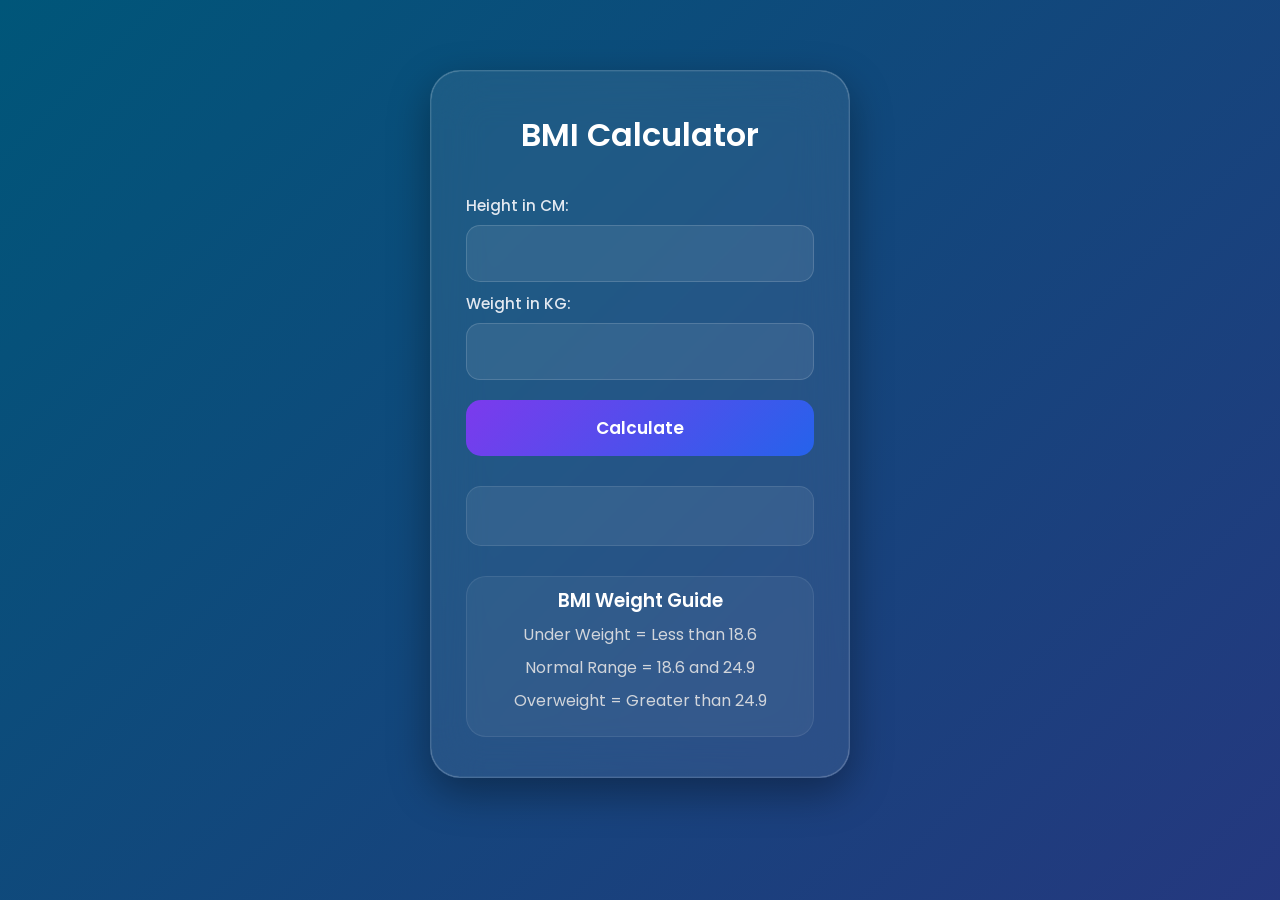
<file: BMICalculator/index.html>
<!DOCTYPE html>
<html lang="en">

<head>
    <meta charset="UTF-8">
    <meta name="viewport" content="width=device-width, initial-scale=1.0">
    <title>BMI Calculator</title>
    <link rel="stylesheet" href="style.css">
</head>

<body>
    <div class="container">
        <nav></nav>
        <div class="wrapper">
            <h1>BMI Calculator</h1>
            <form>
                <p><label>Height in CM: </label>
                    <input type="text" id="height">
                </p>
                <p><label>Weight in KG: </label>
                    <input type="text" id="weight">
                </p>

                <button>Calculate</button>
                <div class="result"></div>
                <div class="weight-guide">
                    <h3>BMI Weight Guide</h3>
                    <p>Under Weight = Less than 18.6</p>
                    <p>Normal Range = 18.6 and 24.9</p>
                    <p>Overweight = Greater than 24.9</p>
                </div>
            </form>
        </div>
    </div>
</body>
<script src="script.js"></script>
</html>
</file>
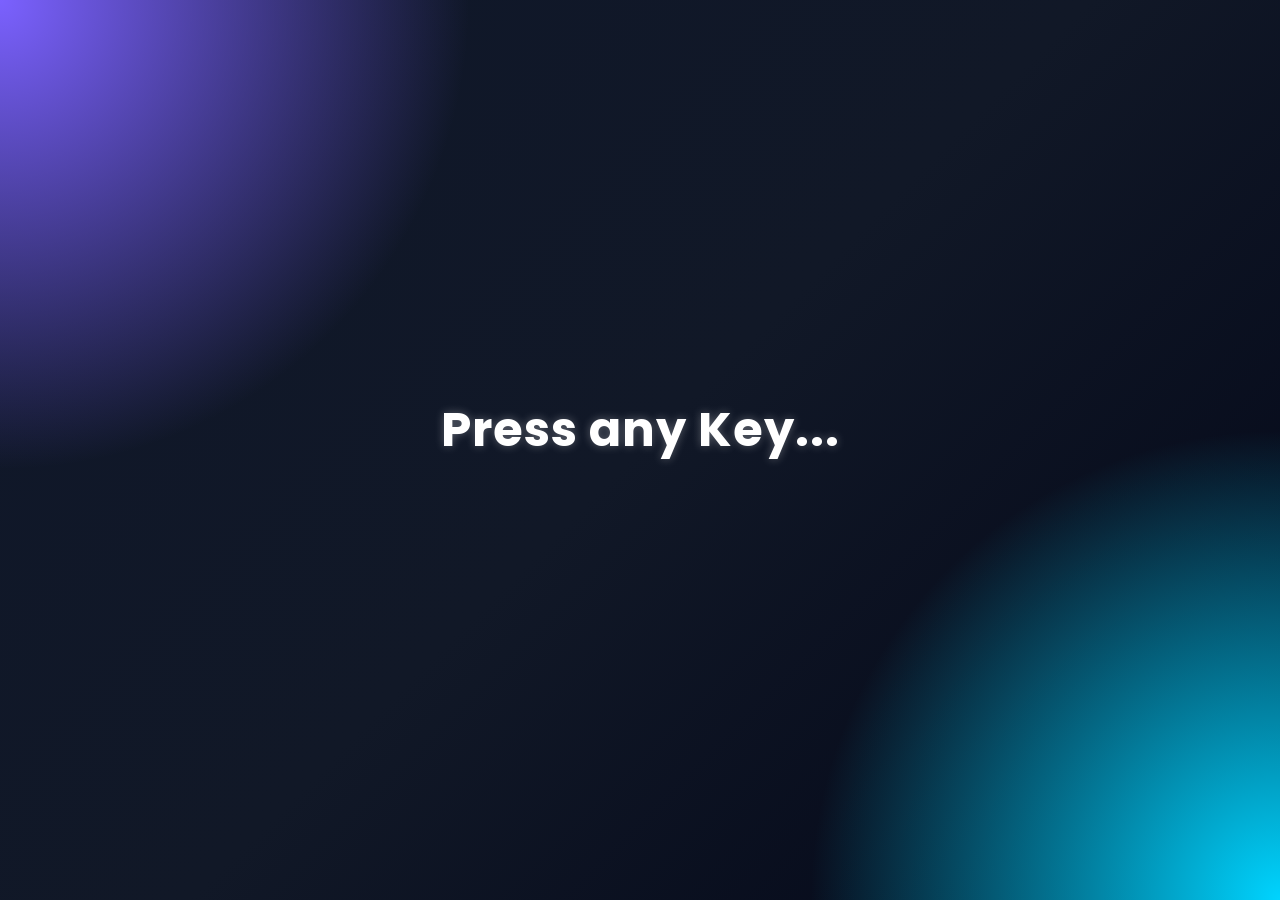
<file: KeyboardKey/index.html>
<!DOCTYPE html>
<html lang="en">

<head>
    <meta charset="UTF-8">
    <meta name="viewport" content="width=device-width, initial-scale=1.0">
    <title>Keyboard Keys</title>
    <link rel="stylesheet" href="style.css">
</head>

<body>
    <h1>Press any Key...</h1>
    <div class="table">
        <table>
            <tr>
                <th></th>
                <th></th>
                <th></th>
            </tr>

            <tr>
                <td></td>
                <td></td>
                <td></td>
            </tr>
        </table>
    </div>

</body>
<script src="script.js"></script>

</html>
</file>
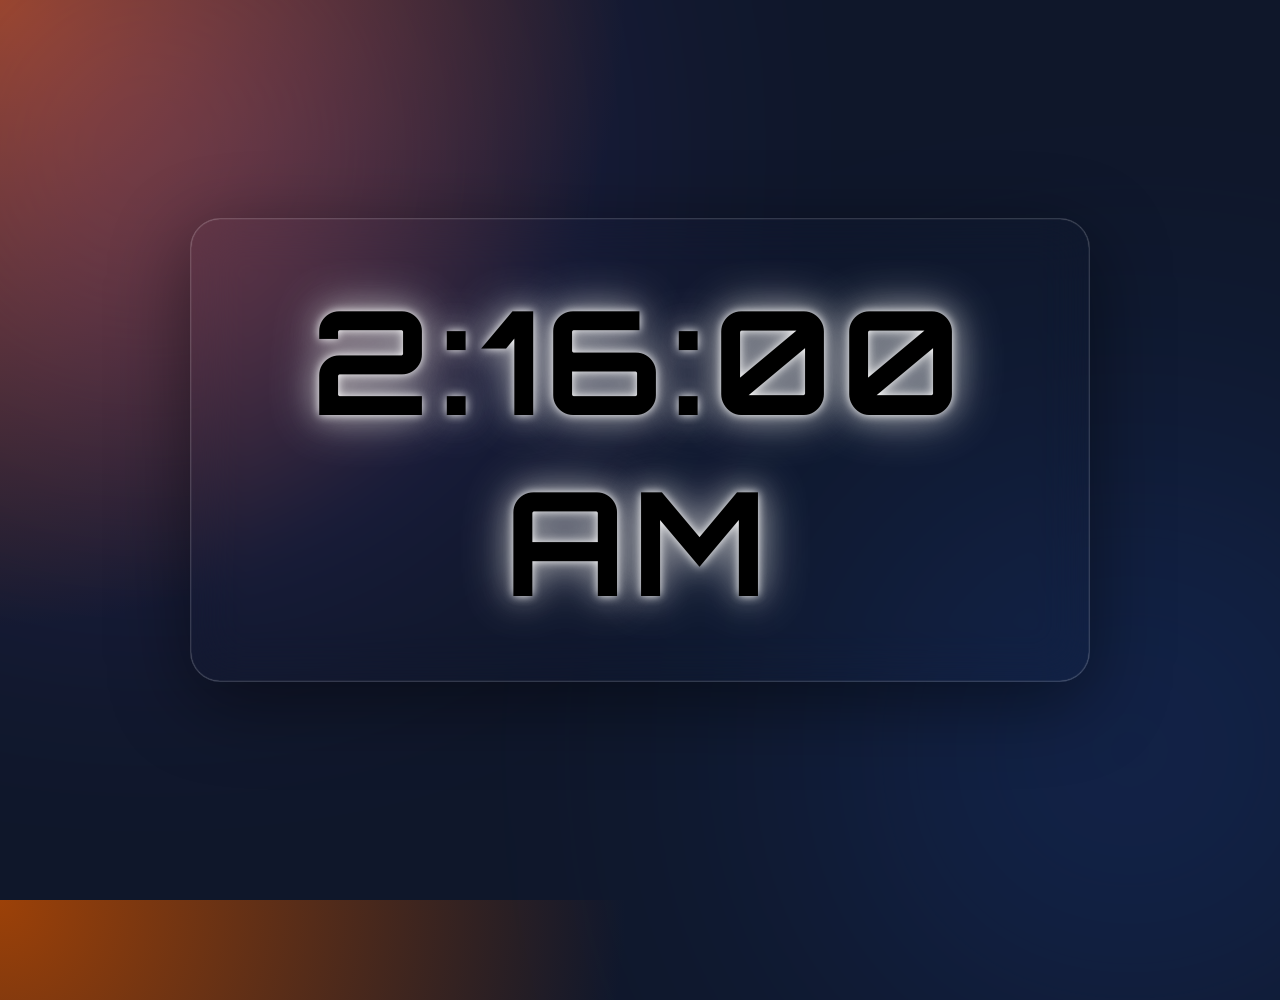
<file: MordernClock/index.html>
<!DOCTYPE html>
<html lang="en">
<head>
    <meta charset="UTF-8">
    <meta name="viewport" content="width=device-width, initial-scale=1.0">
    <title>Clock</title>
    <link rel="stylesheet" href="style.css">
</head>
<body>
    <div class="container">
        <div class="wrapper">
            <div class="clock"></div>
        </div>
    </div>
</body>             
<script src="script.js"></script>
</html>
</file>
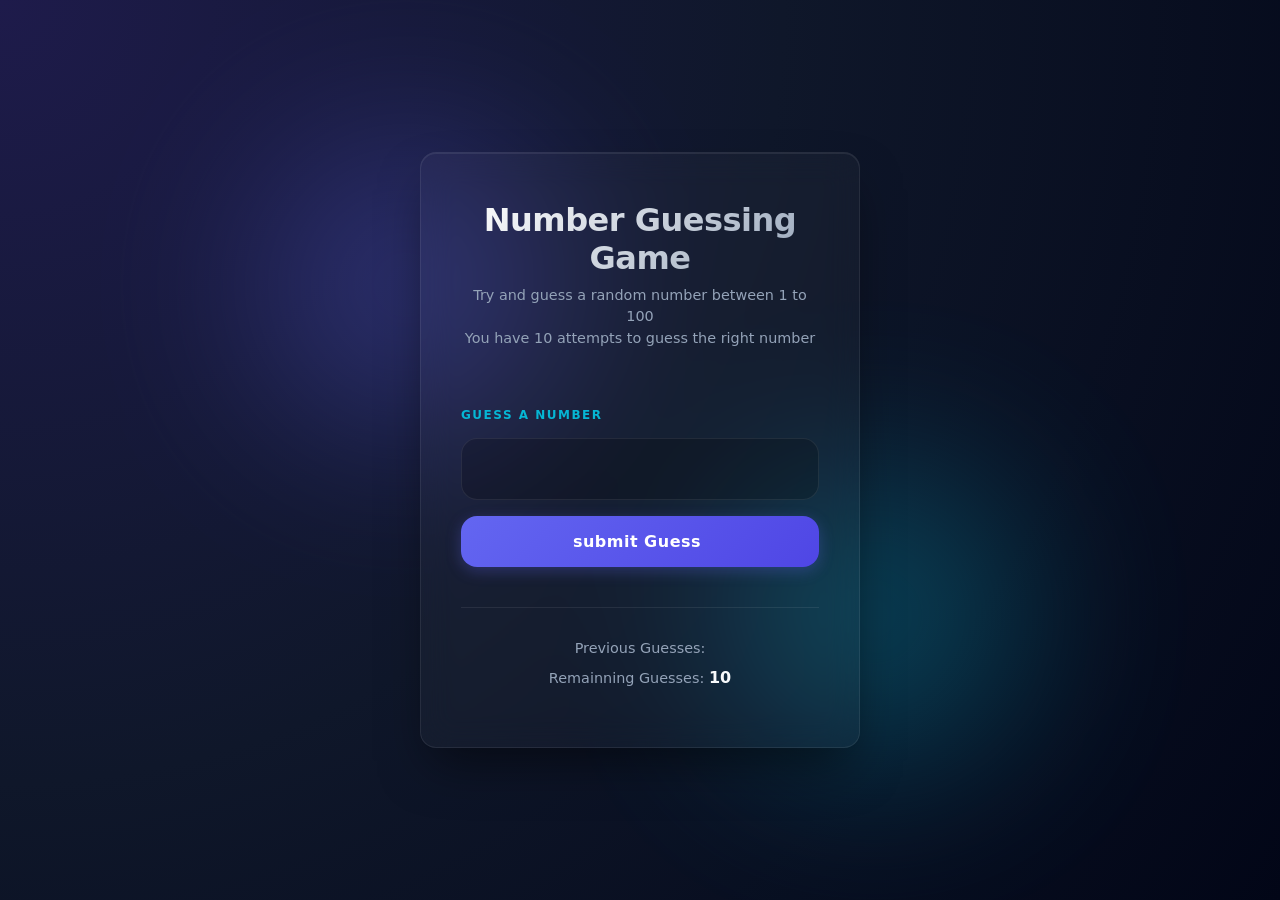
<file: NumberGuess/index.html>
<!DOCTYPE html>
<html lang="en">
<head>
    <meta charset="UTF-8">
    <meta name="viewport" content="width=device-width, initial-scale=1.0">
    <title>Number Guess</title>
    <link rel="stylesheet" href="style.css">
</head>
<body>
    <div class="container">
        <nav></nav>
        <div class="wrapper">
            <h1>Number Guessing Game</h1>
            <h3>Try and guess a random number between 1 to 100</h3>
            <h3>You have 10 attempts to guess the right number</h3>
            <br>
            <div class="main-container">
                <form>
                    <label for="guessNumber">Guess a Number</label>
                    <input type="text" id="guessField" class="guessField">
                    <input type="submit" id="subt" value="submit Guess " class="guessSubmit">

                </form>

                <div class="resultparas">
                    <p class="guesses">Previous Guesses: <span></span></p>
                    <p>Remainning Guesses: <span class="lastResult">10</span></p>
                    <p class="lowOrHi"></p>
                </div>
            </div>
            
        </div>
    </div>
</body>
<script src="script.js"></script>
</html>
</file>
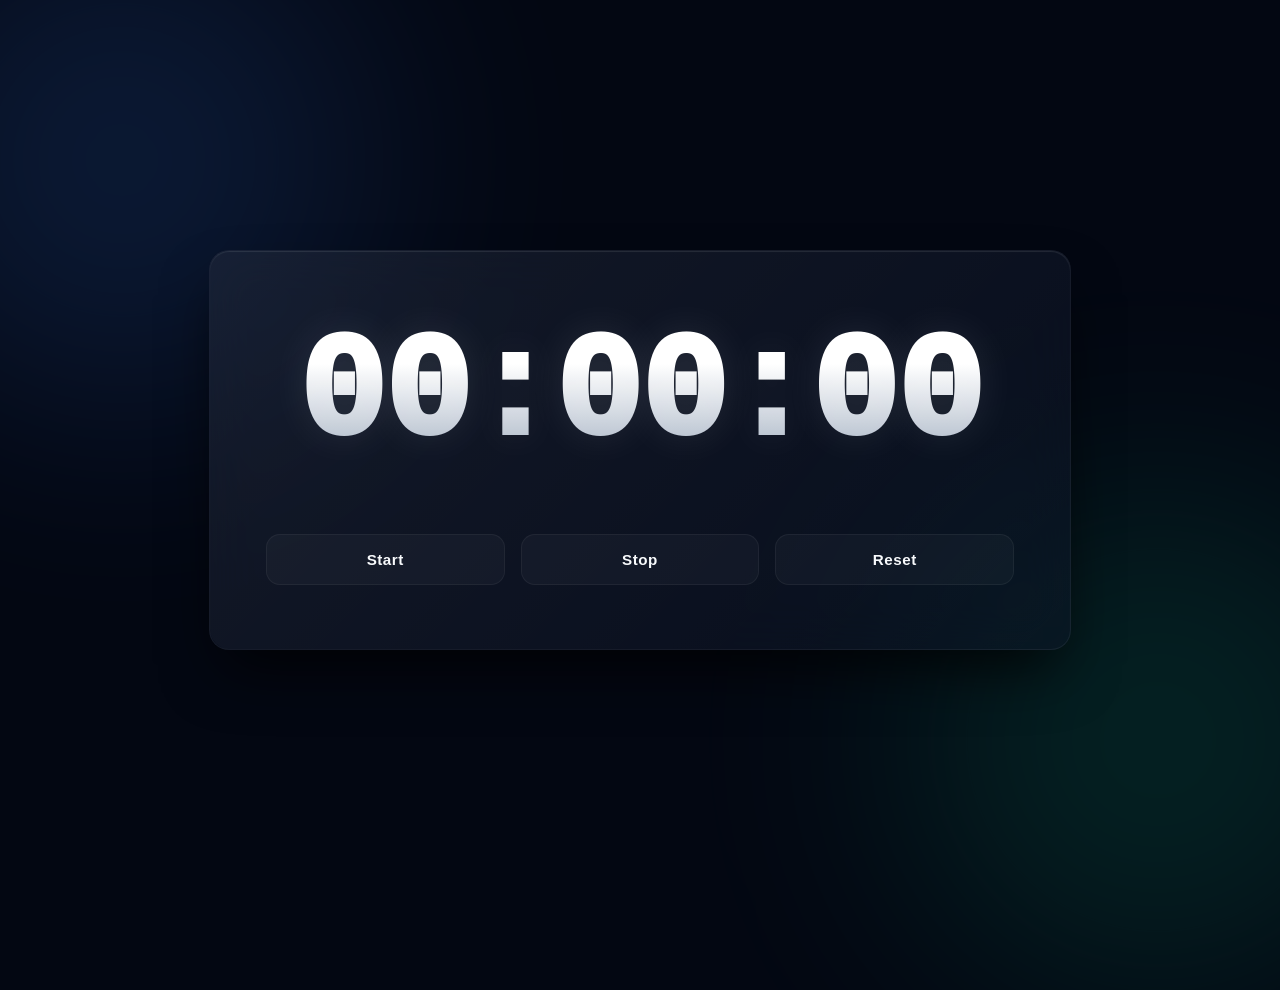
<file: StopWatch/index.html>
<!DOCTYPE html>
<html lang="en">
<head>
    <meta charset="UTF-8">
    <meta name="viewport" content="width=device-width, initial-scale=1.0">
    <title>StopWatch</title>
    <link rel="stylesheet" href="style.css">
</head>
<body>
    <div class="container">
        <div class="clock">00:00:00</div>
        <div class="buttons">
            <button id="start">Start</button>
            <button id="stop">Stop</button>
            <button id="reset">Reset</button>
        </div>
    </div>
</body>
<script src="script.js"></script>
</html>
</file>
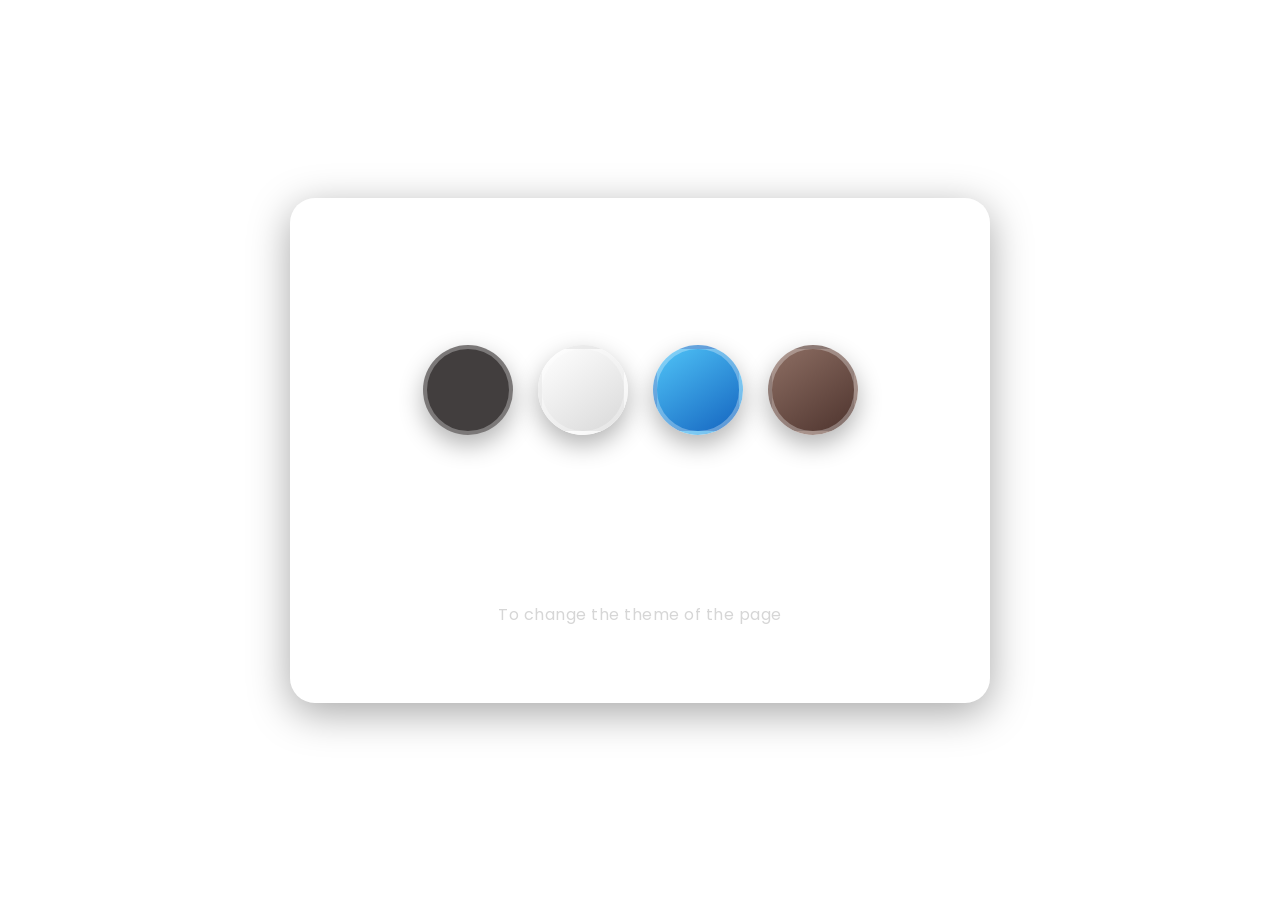
<file: Theme/index.html>
<!DOCTYPE html>
<html lang="en">

<head>
    <meta charset="UTF-8">
    <meta name="viewport" content="width=device-width, initial-scale=1.0">
    <title>Theme</title>
    <link rel="stylesheet" href="style.css">
</head>

<body>
    <div class="container">
        <nav></nav>

        <h1>Color Switcher</h1>

        <!-- container for theme selection -->
         <div class="button-container">


             <span class="button" id="gray"></span>
             <span class="button" id="white"></span>
             <span class="button" id="blue"></span>
             <span class="button" id="brown"></span>
             
        </div>
        <h1>Try Clicking one of the above colors <br>
            <span>To change the theme of the page</span>
        </h1>
    </div>
</body>

<script src="script.js"></script>

</html>
</file>
<file: BMICalculator/style.css>
/* Google Font */
@import url('https://fonts.googleapis.com/css2?family=Poppins:wght@300;400;500;600;700&display=swap');

* {
    margin: 0;
    padding: 0;
    box-sizing: border-box;
    font-family: 'Poppins', sans-serif;
}

body{
    min-height:100vh;
    display:flex;
    justify-content:center;

    /* Remove this */
    /* align-items:center; */

    align-items:flex-start;

    padding:40px 20px;

    background:linear-gradient(-45deg,#224aa7,#7f00a6,#312e81,#005679);
    background-size:400% 400%;
    animation:bg 15s ease infinite;

    overflow-y:hidden;
}

@keyframes bg {
    0% {
        background-position: 0% 50%;
    }

    50% {
        background-position: 100% 50%;
    }

    100% {
        background-position: 0% 50%;
    }
}

.container {
    width: 100%;
    height: 100%;
    display: flex;
    justify-content: center;
    align-items: center;
    padding: 30px;
}

.wrapper {
    width: 420px;
    padding: 40px 35px;
    border-radius: 30px;

    background: rgba(255, 255, 255, .08);
    backdrop-filter: blur(25px);
    -webkit-backdrop-filter: blur(25px);

    border: 1px solid rgba(255, 255, 255, .15);

    box-shadow:
        0 15px 40px rgba(0, 0, 0, .35),
        inset 0 0 1px rgba(255, 255, 255, .6);

    transition: .4s;
}

.wrapper:hover {
    transform: translateY(-8px);
    box-shadow:
        0 25px 60px rgba(0, 0, 0, .45);
}

h1 {
    text-align: center;
    color: #fff;
    font-size: 2rem;
    margin-bottom: 35px;
    font-weight: 600;
}

form p {
    display: flex;
    flex-direction: column;
    margin-bottom: 10px;
}

label {
    color: #e2e8f0;
    margin-bottom: 8px;
    font-size: .95rem;
    font-weight: 500;
}

input {
    width: 100%;
    padding: 15px 18px;
    border-radius: 14px;

    background: rgba(255, 255, 255, .08);
    border: 1px solid rgba(255, 255, 255, .15);

    color: white;
    font-size: 16px;
    outline: none;

    transition: .35s;
}

input::placeholder {
    color: #cbd5e1;
}

input:focus {
    border-color: #8b5cf6;
    background: rgba(255, 255, 255, .12);

    box-shadow:
        0 0 0 4px rgba(139, 92, 246, .25),
        0 10px 30px rgba(139, 92, 246, .2);
}

button {
    width: 100%;
    padding: 15px;
    margin-top: 10px;

    border: none;
    border-radius: 15px;

    background: linear-gradient(135deg, #7c3aed, #2563eb);

    color: white;
    font-size: 17px;
    font-weight: 600;

    cursor: pointer;
    transition: .35s;
}

button:hover {
    transform: translateY(-4px);
    box-shadow:
        0 15px 30px rgba(99, 102, 241, .45);
}

button:active {
    transform: scale(.97);
}

.result {
    width: 100%;
    margin-top: 30px;
    min-height: 60px;

    display:grid;
    place-items:center;
    align-items: center;

    font-size: 1rem;
    font-weight: 600;
    flex-direction: column;
    color: #fff;
    gap: 8px;
    padding: 8px;
    border-radius: 15px;

    background: rgba(255, 255, 255, .07);

    border: 1px solid rgba(255, 255, 255, .1);

    transition: .3s;
}

.weight-guide {
    margin-top: 30px;

    padding: 12px;
    line-height: 1.3;
    border-radius: 20px;

    background: rgba(255, 255, 255, .05);

    border: 1px solid rgba(255, 255, 255, .08);
}

.weight-guide h3 {
    color: white;
    text-align: center;
    /* margin-bottom: 18px; */
    font-weight: 600;
}

.weight-guide p {
    color: #d1d5db;
    margin: 12px 0;
    display: flex;
    align-items: center;
    gap: 10px;
}

.weight-guide p::before {
    /* content: "●"; */
    color: #8b5cf6;
    font-size: 12px;
}

@media(max-width:500px) {

    .wrapper {
        width: 100%;
        padding: 30px 22px;
    }

    h1 {
        font-size: 1.7rem;
    }

}
</file>
<file: KeyboardKey/style.css>
/* ==========================================
   Apple VisionOS Glassmorphism UI
========================================== */

@import url('https://fonts.googleapis.com/css2?family=Poppins:wght@300;400;500;600;700&display=swap');

* {
    margin: 0;
    padding: 0;
    box-sizing: border-box;
    font-family: 'Poppins', sans-serif;
}

body {

    min-height: 100vh;

    display: flex;

    flex-direction: column;

    justify-content: center;

    align-items: center;

    overflow: hidden;

    background:
        radial-gradient(circle at top left, #7b61ff 0%, transparent 30%),
        radial-gradient(circle at bottom right, #00d4ff 0%, transparent 30%),
        linear-gradient(135deg, #0f172a, #111827, #020617);

    animation: bgMove 15s ease infinite;
}

/* ===================================
      Animated Background
=================================== */

@keyframes bgMove {

    0% {
        background-position: left top, right bottom, center;
    }

    50% {
        background-position: right top, left bottom, center;
    }

    100% {
        background-position: left top, right bottom, center;
    }
}

/* ===================================
      Heading
=================================== */

h1 {

    color: #fff;

    font-size: 3rem;

    font-weight: 700;

    letter-spacing: 1px;

    margin-bottom: 40px;

    text-shadow:
        0 0 10px rgba(255, 255, 255, .3);

    animation: float 4s ease-in-out infinite;
}

@keyframes float {

    0%,
    100% {

        transform: translateY(0px);
    }

    50% {

        transform: translateY(-10px);
    }
}

/* ===================================
      Glass Card
=================================== */
.table{
    display: none;
}

.table {

    width: min(750px, 90vw);

    padding: 35px;

    border-radius: 28px;

    background: rgba(255, 255, 255, .08);

    backdrop-filter: blur(30px);

    -webkit-backdrop-filter: blur(30px);

    border: 1px solid rgba(255, 255, 255, .15);

    box-shadow:
        0 20px 60px rgba(0, 0, 0, .35),
        inset 0 1px 1px rgba(255, 255, 255, .2);

    transition: .45s ease;

    animation: cardFloat 6s ease-in-out infinite;
}

.table:hover {

    transform: translateY(-8px) scale(1.02);

    box-shadow:
        0 30px 70px rgba(0, 0, 0, .45),
        0 0 40px rgba(0, 212, 255, .18);
}

@keyframes cardFloat {

    0%,
    100% {

        transform: translateY(0px);
    }

    50% {

        transform: translateY(-6px);
    }
}

/* ===================================
      Table
=================================== */

table {

    width: 100%;

    border-collapse: collapse;

    overflow: hidden;
}

th {

    padding: 20px;

    color: #ffffff;

    font-size: 1rem;

    font-weight: 600;

    letter-spacing: 1px;

    background: rgba(255, 255, 255, .12);

    border-bottom: 1px solid rgba(255, 255, 255, .15);
}

td {

    padding: 28px;

    text-align: center;

    font-size: 1.2rem;

    font-weight: 600;

    color: white;

    transition: .35s;

    border-bottom: 1px solid rgba(255, 255, 255, .08);
}

tr:last-child td {

    border-bottom: none;
}

/* ===================================
      Hover Effect
=================================== */

tbody tr:hover td {

    background: rgba(255, 255, 255, .08);
}

/* ===================================
      Key Value Highlight
=================================== */

td:nth-child(1) {

    color: #6EE7FF;
}

td:nth-child(2) {

    color: #FFB86C;
}

td:nth-child(3) {

    color: #8BFF91;
}

/* ===================================
      Smooth Appearance
=================================== */

table {

    animation: fadeIn .5s ease;
}

@keyframes fadeIn {

    from {

        opacity: 0;

        transform: translateY(20px);
    }

    to {

        opacity: 1;

        transform: translateY(0);
    }
}

/* ===================================
      Responsive
=================================== */

@media(max-width:768px) {

    h1 {

        font-size: 2rem;
    }

    .table {

        padding: 20px;
    }

    th {

        font-size: .85rem;

        padding: 15px 8px;
    }

    td {

        font-size: 1rem;

        padding: 20px 8px;
    }
}
</file>
<file: MordernClock/style.css>
@import url('https://fonts.googleapis.com/css2?family=Orbitron:wght@500;700&display=swap');

*{
    margin:0;
    padding:0;
    box-sizing:border-box;
}

body{
    min-height:100vh;
    display:flex;
    justify-content:center;
    align-items:center;
    overflow:hidden;
    font-family:'Orbitron',sans-serif;

    background:
    radial-gradient(circle at top left,#9c4108,#0f172a 40%),
    radial-gradient(circle at bottom right,#0742c2,#000814 50%);
}

/* Background Glow */

body::before{
    content:"";
    position:absolute;
    width:600px;
    height:600px;
    border-radius:50%;
    background:#8b5cf6;
    filter:blur(180px);
    opacity:.35;
    left:-150px;
    top:-150px;
}

body::after{
    content:"";
    position:absolute;
    width:500px;
    height:500px;
    border-radius:50%;
    background:#2563eb;
    filter:blur(180px);
    opacity:.3;
    right:-100px;
    bottom:-100px;
}

.container{
    width:100%;
    display:flex;
    justify-content:center;
    align-items:center;
    z-index:10;
}

.wrapper{

    width:min(90%,900px);

    padding:50px;

    border-radius:30px;

    backdrop-filter:blur(25px);

    background:rgba(0, 153, 255, 0);

    border:1px solid rgba(255,255,255,.15);

    box-shadow:
    0 20px 80px rgba(0,0,0,.45),
    inset 0 0 1px rgba(255,255,255,.5);

}

.clock{

    font-size:clamp(3rem,12vw,9rem);

    color:black;

    text-align:center;

    letter-spacing:8px;

    font-weight:bold;

    text-shadow:
    0 0 10px rgb(255, 255, 255),
    0 0 30px rgba(183, 183, 183, 0.747),
    0 0 50px rgba(255, 255, 255, 0.606);

    transition:.4s ease;

}
</file>
<file: NumberGuess/style.css>
/* --- Professional Glassmorphism Theme Tokens --- */
:root {
  /* Rich deep mesh background gradient */
  --bg-gradient: radial-gradient(circle at 0% 0%, #1e1b4b 0%, #0f172a 50%, #020617 100%);
  
  /* Glassmorphism specs (transparent white with high blur) */
  --glass-bg: rgba(255, 255, 255, 0.03);
  --glass-border: rgba(255, 255, 255, 0.08);
  --glass-highlight: rgba(255, 255, 255, 0.15);
  
  /* Typography Colors */
  --text-primary: #f8fafc;
  --text-muted: #94a3b8;
  
  /* Dynamic Glow Accents */
  --cyan-glow: #06b6d4;
  --violet-glow: #6366f1;
  --emerald-glow: #10b981;
  --amber-glow: #f59e0b;
  
  --border-radius: 16px;
  --backdrop-blur: blur(16px);
  --transition: all 0.25s cubic-bezier(0.4, 0, 0.2, 1);
}

/* --- Document Setup --- */
* {
  margin: 0;
  padding: 0;
  box-sizing: border-box;
  font-family: system-ui, -apple-system, BlinkMacSystemFont, 'Segoe UI', Roboto, sans-serif;
}

body {
  background: var(--bg-gradient);
  color: var(--text-primary);
  min-height: 100vh;
  display: flex;
  justify-content: center;
  align-items: center;
  padding: 24px;
  overflow: hidden;
  position: relative;
}

/* --- Decorative Ambient Orbs (Behind Glass) --- */
body::before, body::after {
  content: '';
  position: absolute;
  width: 300px;
  height: 300px;
  border-radius: 50%;
  filter: blur(90px);
  z-index: -1;
  opacity: 0.3;
}
body::before {
  background: var(--violet-glow);
  top: 15%;
  left: 20%;
}
body::after {
  background: var(--cyan-glow);
  bottom: 15%;
  right: 20%;
}

/* --- Glassmorphic Container --- */
.wrapper {
  background: var(--glass-bg);
  backdrop-filter: var(--backdrop-blur);
  -webkit-backdrop-filter: var(--backdrop-blur);
  border: 1px solid var(--glass-border);
  padding: 3rem 2.5rem;
  border-radius: var(--border-radius);
  box-shadow: 0 25px 50px -12px rgba(0, 0, 0, 0.5), 
              inset 0 1px 0px var(--glass-border);
  width: 100%;
  max-width: 440px;
  text-align: center;
}

h1 {
  font-size: 2rem;
  font-weight: 800;
  background: linear-gradient(135deg, #fff 0%, var(--text-muted) 100%);
  -webkit-background-clip: text;
  -webkit-text-fill-color: transparent;
  margin-bottom: 0.5rem;
  letter-spacing: -0.5px;
}

h3 {
  font-size: 0.9rem;
  font-weight: 400;
  color: var(--text-muted);
  line-height: 1.5;
}

/* --- Interactive Input Panel --- */
form {
  margin-top: 2.5rem;
  display: flex;
  flex-direction: column;
  gap: 1rem;
}

label {
  font-size: 0.75rem;
  font-weight: 600;
  text-transform: uppercase;
  letter-spacing: 1.5px;
  color: var(--cyan-glow);
  text-align: left;
}

.guessField {
  background: rgba(0, 0, 0, 0.2);
  border: 1px solid var(--glass-border);
  border-radius: var(--border-radius);
  padding: 1rem;
  font-size: 1.5rem;
  font-weight: 700;
  color: #fff;
  text-align: center;
  outline: none;
  transition: var(--transition);
}

.guessField:focus {
  border-color: var(--violet-glow);
  box-shadow: 0 0 20px rgba(99, 102, 241, 0.25);
  background: rgba(0, 0, 0, 0.3);
}

.guessField:disabled {
  background: rgba(255, 255, 255, 0.01);
  border-color: rgba(255, 255, 255, 0.03);
  color: rgba(255, 255, 255, 0.15);
  cursor: not-allowed;
}

/* --- Premium Interactive Submit Button --- */
.guessSubmit {
  background: linear-gradient(135deg, var(--violet-glow) 0%, #4f46e5 100%);
  color: #fff;
  border: none;
  border-radius: var(--border-radius);
  padding: 1rem;
  font-size: 1rem;
  font-weight: 600;
  letter-spacing: 0.5px;
  cursor: pointer;
  transition: var(--transition);
  box-shadow: 0 4px 15px rgba(99, 102, 241, 0.3);
}

.guessSubmit:hover:not(:disabled) {
  transform: translateY(-2px);
  box-shadow: 0 6px 20px rgba(99, 102, 241, 0.5);
  filter: brightness(1.1);
}

.guessSubmit:active:not(:disabled) {
  transform: translateY(1px);
}

/* --- Game Updates & Results Panel --- */
.resultparas {
  margin-top: 2.5rem;
  padding-top: 2rem;
  border-top: 1px solid var(--glass-border);
  display: flex;
  flex-direction: column;
  gap: 0.75rem;
  font-size: 0.9rem;
  color: var(--text-muted);
}

.guesses span {
  background: rgba(255, 255, 255, 0.06);
  padding: 2px 8px;
  border-radius: 6px;
  color: var(--cyan-glow);
  font-weight: 600;  
  margin-left: 4px;
}
.guesses span:empty {
  display: none;
}

.lastResult {
  color: var(--text-primary);
  font-weight: 700;
  font-size: 1rem;
}

/* Low or High Dynamic Feedbacks */
.lowOrHi h2 {
  font-size: 1.15rem;
  font-weight: 700;
  margin-top: 0.5rem;
  letter-spacing: -0.2px;
  animation: floatIn 0.3s cubic-bezier(0.34, 1.56, 0.64, 1);
}

/* Color codes based on response hints */
.lowOrHi h2:contains("High"), 
.lowOrHi h2:contains("Low") { color: var(--amber-glow); }
.lowOrHi h2:contains("right") { color: var(--emerald-glow); }

/* --- Micro-Interactions: Restart Widget --- */
.button {
  margin-top: 1.5rem;
  background: var(--glass-highlight);
  border: 1px solid rgba(255, 255, 255, 0.2);
  padding: 0.9rem;
  border-radius: var(--border-radius);
  cursor: pointer;
  transition: var(--transition);
  animation: floatIn 0.4s ease;
}

.button:hover {
  background: #fff;
  box-shadow: 0 0 25px rgba(255, 255, 255, 0.4);
}

.button:hover h2 {
  color: #0f172a;
}

.button h2 {
  font-size: 0.95rem;
  font-weight: 700;
  color: #fff;
  letter-spacing: 0.5px;
  text-transform: uppercase;
  transition: var(--transition);
}

/* --- Fluid Entry Animation --- */
@keyframes floatIn {
  0% { transform: translateY(10px); opacity: 0; }
  100% { transform: translateY(0); opacity: 1; }
}
</file>
<file: StopWatch/style.css>
/* --- Global Elite Cyber Tokens --- */
:root {
  --bg-dark: #030712;         /* Pitch black space background */
  --glass-panel: rgba(15, 23, 42, 0.45); /* Smokey slate frosted glass */
  --glass-border: rgba(255, 255, 255, 0.06);
  
  /* High-Contrast Interactive Neon Colors */
  --color-start: #10b981;     /* Emerald Green */
  --color-stop: #ef4444;      /* Cyber Crimson Red */
  --color-reset: #3b82f6;     /* Electric Blue */
  
  --text-main: #f8fafc;       /* Clean stark white */
  --text-dim: #64748b;        /* Deep slate mute text */
  --font-mono: 'SF Mono', SFMono-Regular, Consolas, 'Liberation Mono', Menlo, monospace;
  
  --radius: 20px;
  --blur: blur(25px);
  --transition: all 0.3s cubic-bezier(0.25, 0.8, 0.25, 1);
}

/* --- Document Architecture --- */
* {
  margin: 0;
  padding: 0;
  box-sizing: border-box;
  font-family: -apple-system, BlinkMacSystemFont, "Segoe UI", Roboto, sans-serif;
  -webkit-font-smoothing: antialiased;
}

body {
  background: var(--bg-dark);
  min-height: 100vh;
  display: flex;
  justify-content: center;
  align-items: center;
  position: relative;
  overflow: hidden;
  padding: 24px;
}

/* --- Ambient Glowing Network Fields (Background Canvas) --- */
body::before, body::after {
  content: '';
  position: absolute;
  width: 500px;
  height: 500px;
  border-radius: 50%;
  filter: blur(120px);
  z-index: -1;
  opacity: 0.15;
  animation: pulseAmbient 10s infinite alternate ease-in-out;
}
body::before {
  background: var(--color-reset);
  top: -10%;
  left: -10%;
}
body::after {
  background: var(--color-start);
  bottom: -10%;
  right: -10%;
}

/* --- Premium Glassmorphic Container --- */
.container {
  background: var(--glass-panel);
  backdrop-filter: var(--blur);
  -webkit-backdrop-filter: var(--blur);
  border: 1px solid var(--glass-border);
  padding: 4rem 3.5rem;
  border-radius: var(--radius);
  width: 100%;
  max-width: 70%;
  text-align: center;
  box-shadow: 
    0 30px 60px -15px rgba(0, 0, 0, 0.8),
    inset 0 1px 1px rgba(255, 255, 255, 0.1);
  position: relative;
}

/* Subtle accent edge overlay */
.container::before {
  content: '';
  position: absolute;
  top: 0; left: 0; right: 0; bottom: 0;
  border-radius: var(--radius);
  background: linear-gradient(135deg, rgba(255,255,255,0.05), transparent);
  pointer-events: none;
}

/* --- High-Precision Chrono Display --- */
.clock {
  font-family: var(--font-mono);
  font-size: 9rem;
  font-weight: 1000;
  letter-spacing: -1px;
  color: var(--text-main);
  background: linear-gradient(180deg, #ffffff 30%, #94a3b8 100%);
  -webkit-background-clip: text;
  -webkit-text-fill-color: transparent;
  text-shadow: 0 0 40px rgba(255, 255, 255, 0.1);
  margin-bottom: 3.5rem;
  user-select: none;
  
  /* Prevents numbers jumping/shaking back and forth */
  font-variant-numeric: tabular-nums; 
}

/* --- Interactive Control Matrix --- */
.buttons {
  display: grid;
  grid-template-columns: repeat(3, 1fr);
  gap: 1rem;
}

button {
  background: rgba(255, 255, 255, 0.03);
  border: 1px solid rgba(255, 255, 255, 0.05);
  color: var(--text-main);
  padding: 1rem 0;
  font-size: 0.95rem;
  font-weight: 700;
  letter-spacing: 0.5px;
  border-radius: 14px;
  cursor: pointer;
  outline: none;
  transition: var(--transition);
  position: relative;
  overflow: hidden;
}

/* Base hover state for all controls */
button:hover {
  transform: translateY(-2px);
  color: #fff;
}

button:active {
  transform: translateY(1px);
}

/* --- Button Specific Dynamic Identification --- */

/* START Action */
#start:hover {
  background: rgba(16, 185, 129, 0.12);
  border-color: var(--color-start);
  box-shadow: 0 0 25px rgba(16, 185, 129, 0.25);
  color: var(--color-start);
}

/* STOP Action */
#stop:hover {
  background: rgba(239, 68, 68, 0.12);
  border-color: var(--color-stop);
  box-shadow: 0 0 25px rgba(239, 68, 68, 0.25);
  color: var(--color-stop);
}

/* RESET Action */
#reset:hover {
  background: rgba(59, 130, 246, 0.12);
  border-color: var(--color-reset);
  box-shadow: 0 0 25px rgba(59, 130, 246, 0.25);
  color: var(--color-reset);
}

/* --- Atmospheric Smooth Animations --- */
@keyframes pulseAmbient {
  0% { transform: scale(1) translate(0px, 0px); }
  100% { transform: scale(1.1) translate(30px, -20px); }
}
</file>
<file: Theme/style.css>
/* Google Font */
@import url('https://fonts.googleapis.com/css2?family=Poppins:wght@300;400;500;600;700&display=swap');

* {
    margin: 0;
    padding: 0;
    box-sizing: border-box;
    font-family: "Poppins", sans-serif;
}

body {
    min-height: 100vh;
    display: flex;
    justify-content: center;
    align-items: center;
    background-color: linear-gradient(135deg,#0f172a,#1e293b,#334155);
    color: white;
}

.container {
    width: 90%;
    max-width: 700px;
    padding: 50px 40px;
    text-align: center;
    background: rgba(255, 255, 255, .08);
    border: 1px solid rgba(255, 255, 255, .15);
    border-radius: 25px;
    box-shadow:
        0 10px 40px rgba(0, 0, 0, .35),
        inset 0 1px 1px rgba(255, 255, 255, .15);
}

h1 {
    font-size: 2.3rem;
    font-weight: 600;
    margin-bottom: 25px;
    letter-spacing: .5px;
}

h1 span {
    display: block;
    margin-top: 15px;
    font-size: 1rem;
    font-weight: 400;
    color: #d6d6d6;
}

.button-container {
    display: flex;
    justify-content: center;
    align-items: center;
    gap: 25px;
    margin: 40px 0;
    flex-wrap: wrap;
}

.button {
    width: 90px;
    height: 90px;
    border-radius: 100%;
    cursor: pointer;
    border: 4px solid rgba(255, 255, 255, .3);
    transition: all .35s ease;
    box-shadow:
        0 10px 25px rgba(0, 0, 0, .3),
         0 2px 6px rgba(255, 255, 255, .35);
}


/* Colors */

#gray {
    background-color: rgb(66, 62, 62);
}

#white {
    background: linear-gradient(145deg, #ffffff, #d9d9d9);
}

#blue {
    background: linear-gradient(145deg, #4fc3f7, #1565c0);
}

#brown {
    background: linear-gradient(145deg, #8d6e63, #4e342e);
}

@media (max-width:600px) {

    .container {
        padding: 35px 20px;
    }

    h1 {
        font-size: 1.7rem;
    }
    .button {
        width: 70px;
        height: 70px;
    }
}
</file>
